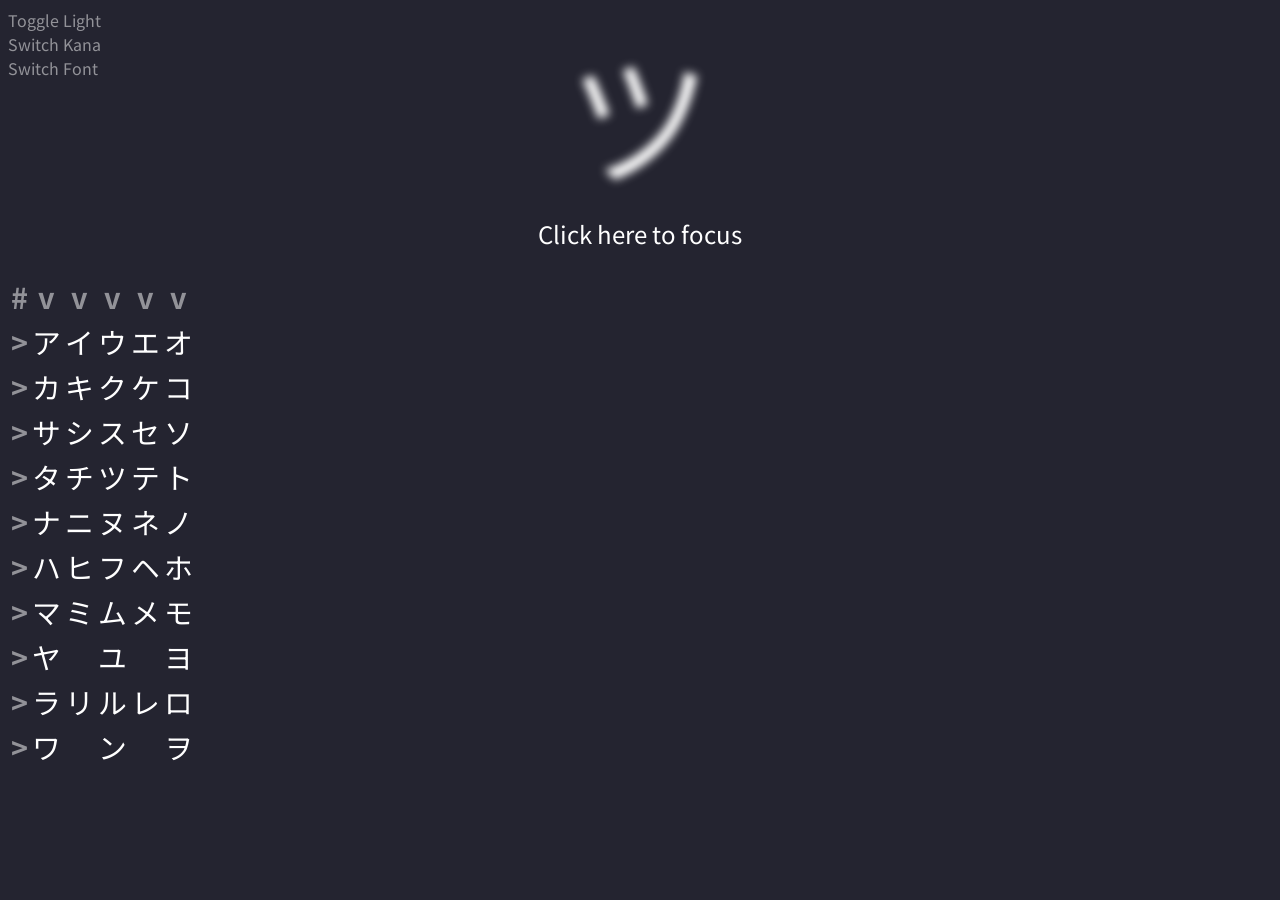
<file: index.html>
<!DOCTYPE html>
<html>
    <head>
        <title>Kana Test</title>
        <link rel="preconnect" href="https://fonts.googleapis.com">
        <link rel="preconnect" href="https://fonts.gstatic.com" crossorigin>
        <link href="https://fonts.googleapis.com/css2?family=BIZ+UDMincho&family=Noto+Sans+JP&display=swap" rel="stylesheet"> 

        <meta charset="UTF-8">

        <link href="./style.css" rel="stylesheet">
        <script src="./script.js"></script>
    </head>
    <body class="lightswitching">
        <header id="switch-panel" class="hide-on-focus">
            <span class="hide-text-selection hoverbutton" onclick="switchLight()">
                Toggle Light
            </span> <br/>
            <span class="hide-text-selection hoverbutton" onclick="switchKana()">
                Switch Kana
            </span> <br/>
            <span class="hide-text-selection hoverbutton" onclick="switchSerif()">
                Switch Font
            </span>
        </header>
        <main id="main">
            <div id="text-display" class="blur-on-unfocused hide-text-selection">
                空
            </div>
            <div id="unfocused-overlay" onclick="onFocus()" class="hide-on-focus">
                Click here to focus
            </div>
            <input id="text-input" type="text" class="blur-on-unfocused" onblur="onUnfocus()" onclick="onFocus()" oninput="onKeyPress()">
        </main>

        <div id="kana-panel" class="hide-on-focus">
            <table id="kana-table"></table>
        </div>
    </body>
</html>
</file>
<file: style.css>
.sans-serif {
    font-family: 'Noto Sans JP', sans-serif;
}
.serif {
    font-family: 'BIZ UDMincho', serif;
}


#text-display {
    font-size: 1.5in;
    text-align: center;
}


.kana-table-character  {
    cursor: pointer;
    opacity: 0.5;
    transition: opacity 0.2s;
}

.selected-character {
    opacity: 1;
}

#kana-table {
    font-size: 0.3in;
}

.hide-text-selection::selection {
    background-color: transparent;
}

#unfocused-overlay {
    position: relative;
    z-index: 998;
    height: 0;
    width: 100%;
    text-align: center;
    vertical-align:middle;
    font-size: 0.25in;
}

#switch-panel {
    z-index: 999;
    position: absolute;
    float:left;
}

.hoverbutton {
    opacity: 0.5;
    transition: opacity 0.1s;
    cursor: pointer;
}
.hoverbutton:hover {
    opacity: 1;
}

.dark {
    color: white;
    background-color: rgb(36, 36, 48);
}
.light {
    color: black;
    background-color: white;
}


.blur-on-unfocused {
    transition: filter 0.1s;
}
.blurred {
    filter: blur(5px);
}

.hidden {
    display: none;
}

#text-input {
    font-size: 0.5in;
    border: none;
    border-radius: 6px;
    box-sizing: border-box;
    width: 100%;
    text-align: center;
    background-color: transparent;
    color: inherit;
}

#text-input:focus {
    outline: none;
    border: none;
}
</file>
